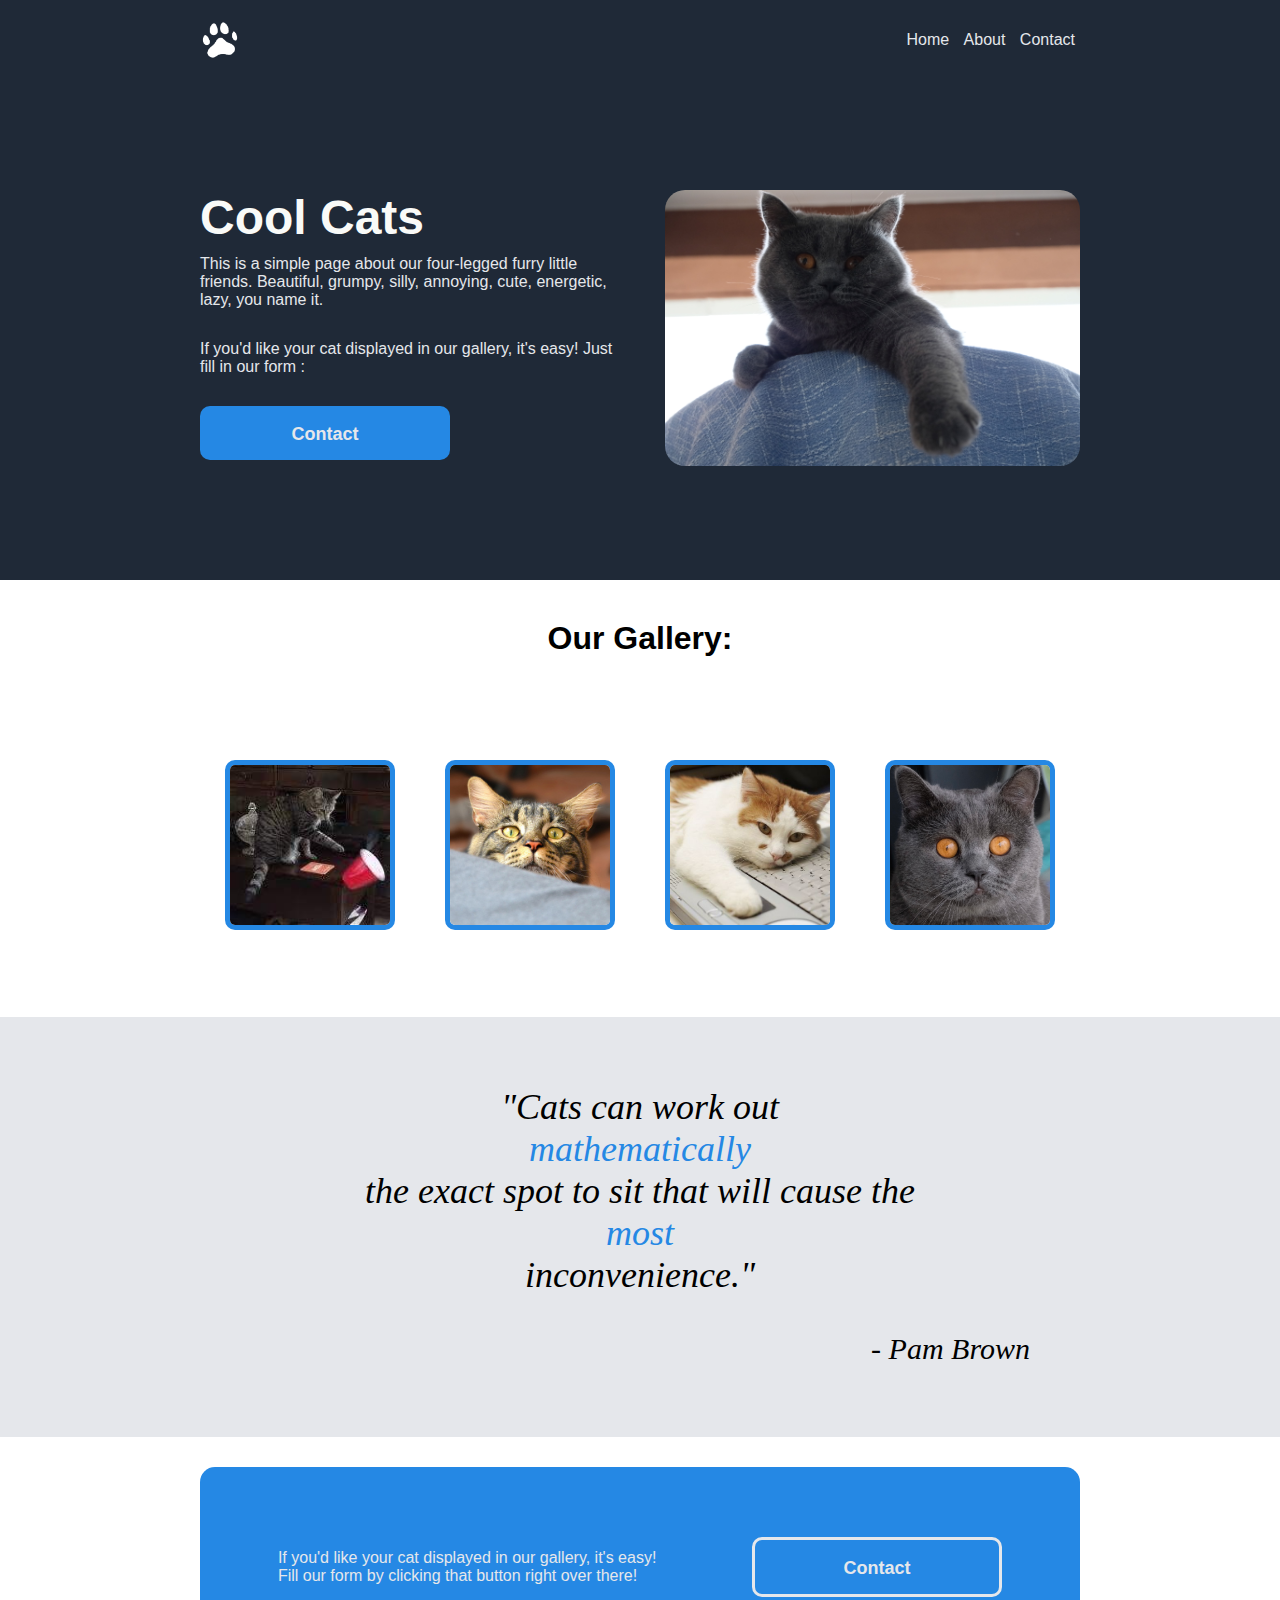
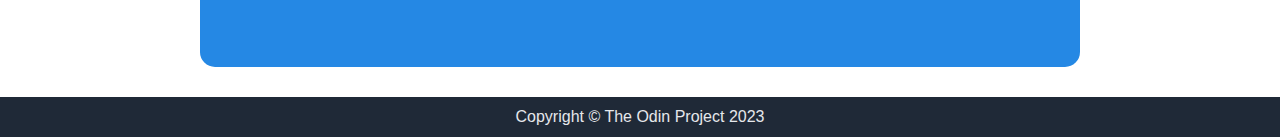
<file: index.html>
<!DOCTYPE html>
<html lang="en">

<head>
    <meta charset="UTF-8">
    <meta name="viewport" content="width=device-width, initial-scale=1.0">
    <link rel="stylesheet" href="styles.css">
    <title>Home Page</title>
    <link rel="icon" type="image/x-icon" href="images/Patoune-blanc.png">
</head>

<body>

    <header class="navbar">
        <!-- <p class="logo">Header Logo</p> -->
        <img src="images/Patoune-blanc.png" alt="logo-paw" class="logo"/>
        <div class="links">
            <a href="index.html" class="navbar-link">Home</a>
            <a href="pages/about.html" class="navbar-link">About</a>
            <a href="pages/contact.html" class="navbar-link">Contact</a>
        </div>
    </header>

    <main>
        <section class="main-section">
            <div class="main-text">
                <h1 class="main-title">Cool Cats</h1>
                <p>This is a simple page about our four-legged furry little friends. Beautiful, grumpy, silly, annoying, cute, energetic, lazy, you name it.</p>
                <p>If you'd like your cat displayed in our gallery, it's easy! Just fill in our form :</p>
                <button class="main-button"><a href="pages/contact.html" class="button-1">Contact</a></button>
            </div>
            <div class="main-image">
                <figure>
                    <img src="images/boo_large.JPG" alt="boo-large">
                </figure>
            </div>
        </section>
        <h2>Our Gallery:</h2>
        <section class="items">
            <div class="item">
                <img src="images/cat-glass.jpeg" alt="cat-glass" title="Oops..">
            </div>
            <div class="item">
                <img src="images/cat-by-bed.jpg" alt="cat-by-bed" title="'Wake-up, I'm hungry!'">
            </div>
            <div class="item">
                <img src="images/computer-cat.jpg" alt="computer-cat" title="I'm trying to woooooork!">
            </div>
            <div class="item">
                <img src="images/boo_square.jpg" alt="boo-square" title="Boo!">
            </div>
        </section>
        <section class="quote">
            <caption>"Cats can work out <span style="color: #2588e4;">mathematically</span> the exact spot to sit that will cause the <span style="color: #2588e4;">most </span> inconvenience."<caption>
            <p><small>- Pam Brown</small></p>
        </section>
        <section class="call">
            <div>
                <p>If you'd like your cat displayed in our gallery, it's easy!</p>
                <p>Fill our form by clicking that button right over there!</p>
            </div>
            <button class="call-button"><a href="pages/contact.html">Contact</a></button>
        </section>
    </main>

    <footer>
        <p>Copyright © The Odin Project 2023</p>
    </footer>

</body>

</html>
</file>
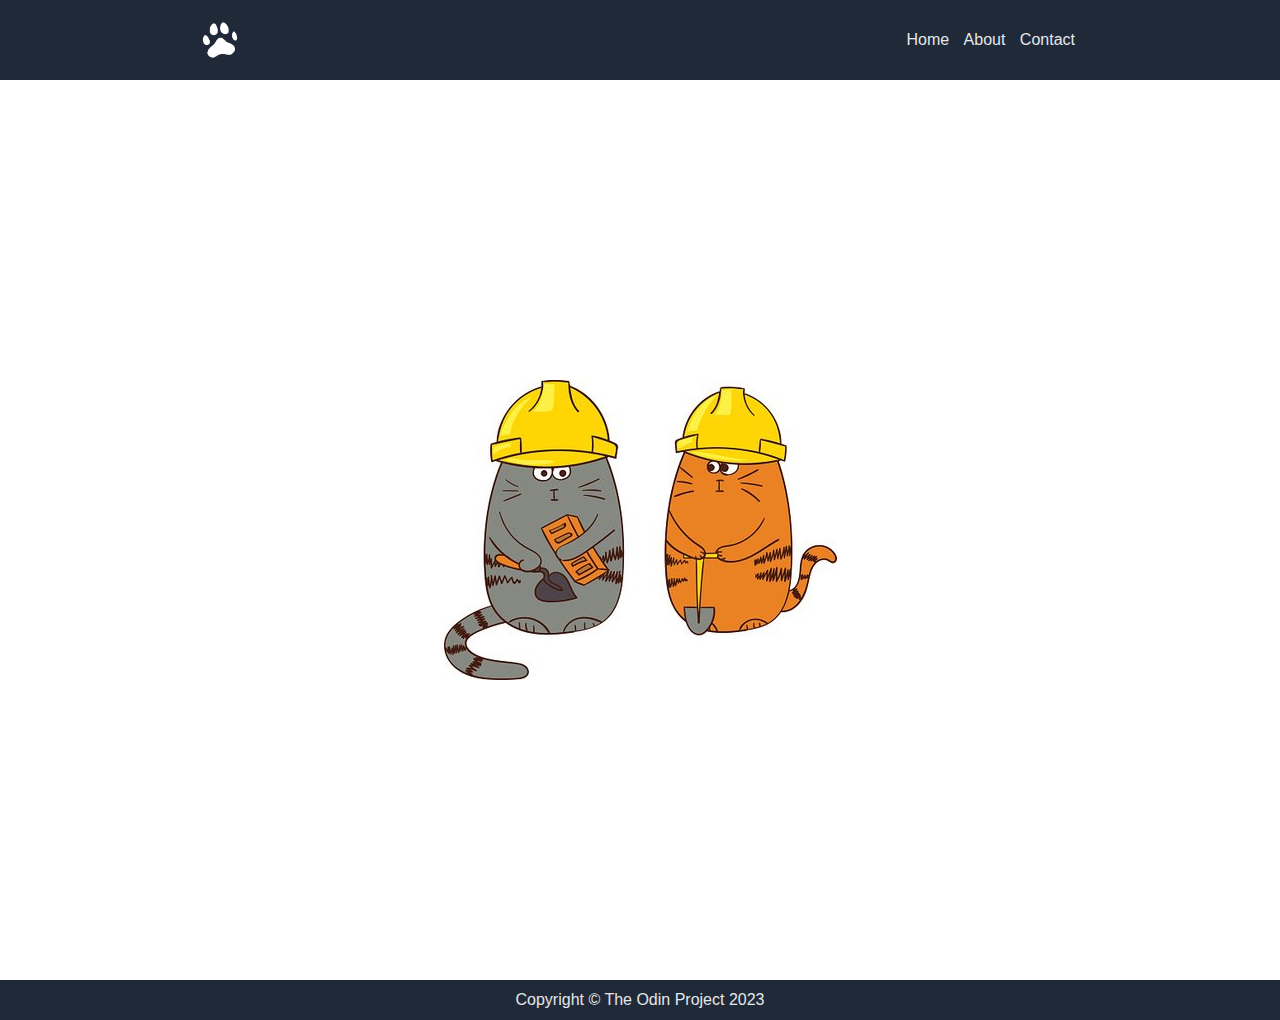
<file: pages/about.html>
<!DOCTYPE html>
<html lang="en">

<head>
    <meta charset="UTF-8">
    <meta name="viewport" content="width=device-width, initial-scale=1.0">
    <link rel="stylesheet" href="../styles.css">
    <title>About</title>
    <link rel="icon" type="image/x-icon" href="../images/Patoune-blanc.png">
</head>

<body>

    <header class="navbar">
        <img src="../images/Patoune-blanc.png" alt="logo-paw" class="logo"/>
        <div class="links">
            <a href="../index.html" class="navbar-link">Home</a>
            <a href="../pages/about.html" class="navbar-link">About</a>
            <a href="../pages/contact.html" class="navbar-link">Contact</a>
        </div>
    </header>

    <main>
        <section class="temp" >
            <img src="../images/construction.jpeg" alt="construction-cats">
        </section>
        <section>
        </section>
        <section>
        </section>
        <section>
        </section>
    </main>

    <footer>
        <p>Copyright © The Odin Project 2023</p>
    </footer>

</body>

</html>
</file>
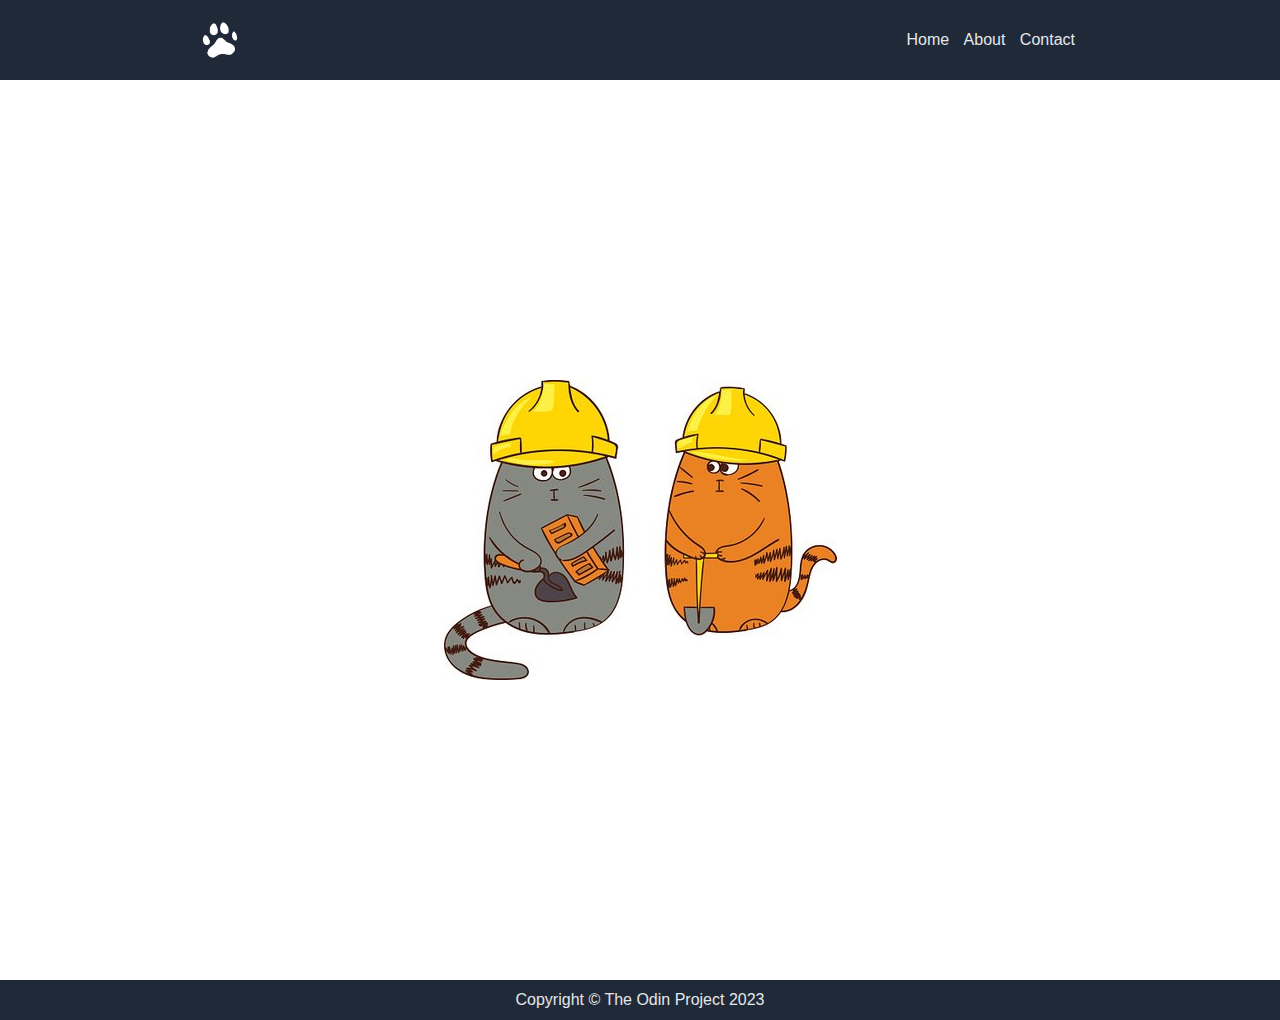
<file: pages/contact.html>
<!DOCTYPE html>
<html lang="en">

<head>
    <meta charset="UTF-8">
    <meta name="viewport" content="width=device-width, initial-scale=1.0">
    <link rel="stylesheet" href="../styles.css">
    <title>Contact</title>
    <link rel="icon" type="image/x-icon" href="../images/Patoune-blanc.png">
</head>

<body>

    <header class="navbar">
        <img src="../images/Patoune-blanc.png" alt="logo-paw" class="logo"/>
        <div class="links">
            <a href="../index.html" class="navbar-link">Home</a>
            <a href="../pages/about.html" class="navbar-link">About</a>
            <a href="../pages/contact.html" class="navbar-link">Contact</a>
        </div>
    </header>

    <main>
        <section class="temp" >
            <img src="../images/construction.jpeg" alt="construction-cats">
        </section>
        <section>
        </section>
        <section>
        </section>
        <section>
        </section>
    </main>

    <footer>
        <p>Copyright © The Odin Project 2023</p>
    </footer>

</body>

</html>
</file>
<file: styles.css>
*{
    box-sizing: border-box;
    margin: 0;
    padding: 0;
}

body{
    width: 100vw;
    font-family: "Comic sans MS", sans-serif;
}

a{
    color: #E5E7EB;
    text-decoration: none;
}

a:hover{
    color: white;
}

button{
    width: 250px;
    min-width: 200px;
    height: 50px;
    color: #E5E7EB;
    background-color: #2588e4;
    padding: 1em 3em 2em 3em;
    border: none;
    border-radius: 10px;
    font-weight: bold;
    font-size: 18px;
}



/* HEADER */


header{
    height: 80px;
    display: flex;
    justify-content: space-between;
    align-items: center;
    padding: 0px 200px;
    background-color: #1F2937;
    color: #E5E7EB;
}

.logo{
    height: 40px;
}

.navbar-link{
    padding: 0 5px;
}


/* MAIN */


.main-section{
    display: flex;
    justify-content: space-between;
    flex-wrap: wrap;
    background-color: #1F2937;
    min-height: 500px;
    max-width: 100vw;
    padding: 100px 200px 100px 200px;
}

.main-text{
    flex: 1 0 0;
    display: flex;
    flex-direction: column;
    justify-content: space-evenly;
    padding: 0 50px 10px 0;   
    max-width: 700px;
    min-width: 350px;
    max-height: auto;
    color: #E5E7EB;
}

.main-text p{
    margin-bottom: 20px;
}

.main-image{
    display: flex;
    flex: 1 0 0;
    align-items: center;
    min-width: auto;
}

.main-image img{
    height: auto;
    width: 100%;
    border-radius: 20px;
}

h1{
    font-size: 48px;
    color: #F9FAF8;
}

figure{
    max-width: 700px;
    min-width: 300px;
}

/* .main-button{
    justify-self: center;
} */


/* INFORMATION */


h2{
    text-align: center;
    padding: 40px;
    font-size: 32px;
    /* margin: 1em auto; */
}

.items{
    min-height: 320px;
    margin: 0 auto;
    display: flex;
    justify-content: center;
    align-items: center;
    flex-wrap: wrap;
}

.item{
    flex: 0 0 170px;
    /* width: 100px; */
    height: 170px;
    border: 5px solid #2588e4;
    border-radius: 10px;
    margin: 0 25px 25px 25px;
}

.item img{
    max-width: 100%;
    max-height: 100%;
    border-radius: 5px;
}


/* QUOTE */


.quote{
    display: flex;
    flex-direction: column;
    justify-content: center;
    align-items: center;
    font-family: "Apple Chancery";
    font-style: italic;
    font-size: 36px;
    font-weight: lighter;
    min-height: 420px;
    padding: 30px 250px;
    background-color: #E5E7EB;
}

.quote p{
    align-self: flex-end;
    font-weight: bolder;
    margin-top: 30px;
}





/* CALL */

.call{
    display: flex;
    flex-wrap: wrap;
    align-items: center;
    justify-content: space-around;
    background-color: #2588e4;
    color: #E5E7EB;
    border-radius: 15px;
    padding: 0 30px;
    height: 200px;
    margin: 30px 200px;
}

.call-button{
    border: 3px solid #E5E7EB;
}

/* FOOTER */


footer{
    display: flex;
    height: 40px;
    background-color: #1F2937;
    justify-content: center;
    align-items: center;
    color: #E5E7EB;
}


/* TEMP */


section.temp{
    height: 100vh;
    text-align: center;
    padding-top: 300px;
}

@media(max-width: 600px) {
    *{
        box-sizing: border-box;
        margin: 0;
        padding: 0;
    }

    body{
        width: 100vw;
        padding: 0px;
        margin: 0px;
    }

    .navbar{
        flex-direction: column;
        align-items: center;
        padding: 20px 20px;
        height: auto;
        width: auto;
    }

    .navbar .links{
        display: block;
        text-align: center;
        font-size: 30px;
        padding: 20px 150px;
    }

    .main-section {
        flex-direction: column;
        align-items: center;
        text-align: center;
        padding: 0px 50px 20px 50px;
        height: auto;
        /* width: 100vw; */
    }

    .main-title{
        font-size: 60px;
        padding-bottom: 40px;
    }

    .main-text{
        display: block;
        padding: 0px 50px 20px 50px;
        margin: 0px;
    }

    .main-button{
        margin-top: 20px;
        margin-bottom: 20px;
    }

    .main-image{
        padding: 0px;
        margin: 0px;
    }

    h2{
        padding: 10px;
        margin: 0px;
        text-align: center;
    }
    .items{
        flex-direction: column;
        margin: 0px;
        padding: 20px;
    }

    .item{
        margin: 15px;
        padding: 0px;
        border-radius: 45px;
    }
    
    .item img{
        border-radius: 40px;
    }

    .quote{
        display: block;
        text-align: center;
        font-size: 28px;
        margin: 0px;
        padding: 80px;
    }

    .call{
        flex-direction: column;
        margin: 20px;
        padding: 20px;
    }

    footer{
        font-size: 18px;
        margin: 0px;
        padding: 0px;
    }
}
</file>
